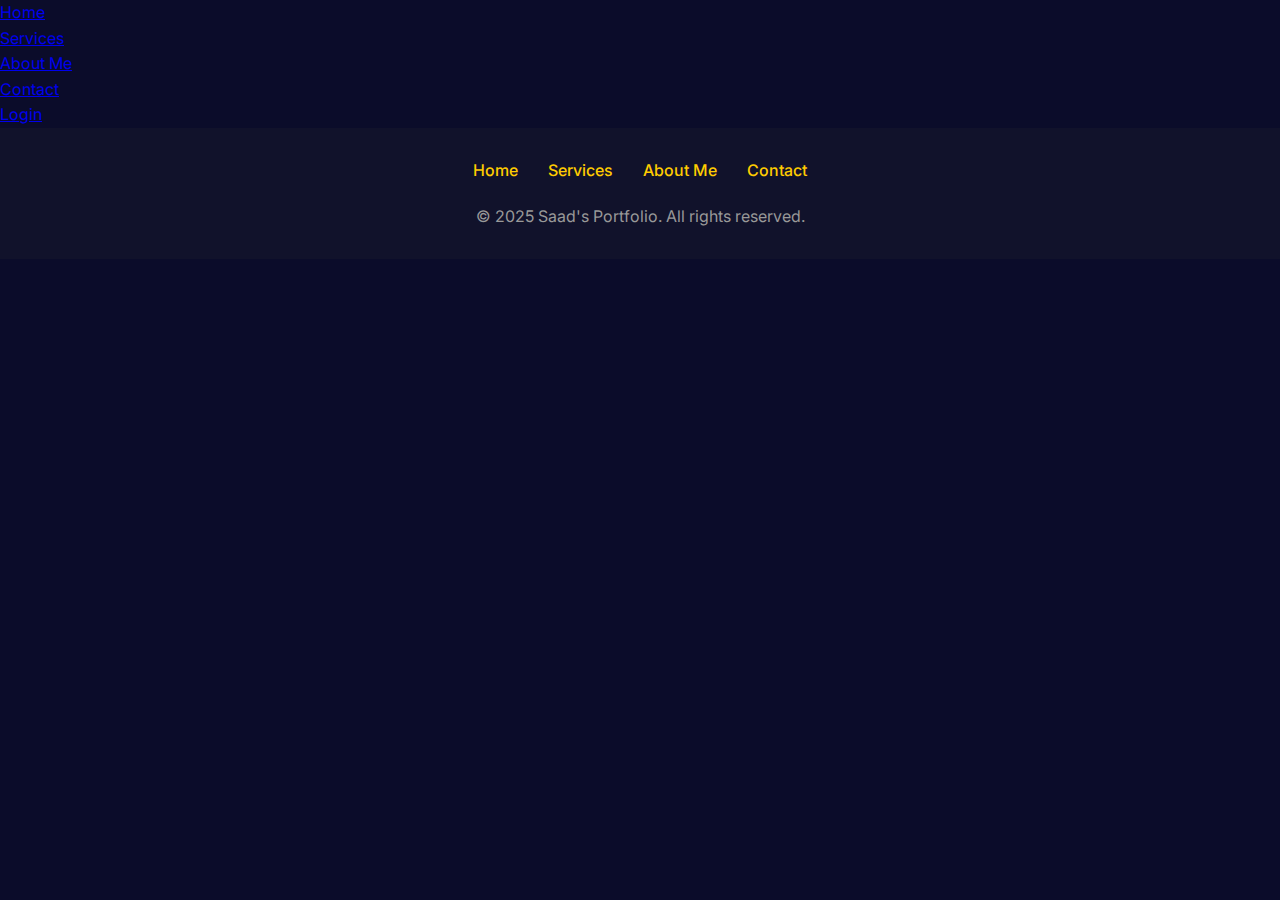
<file: login.html>
<!DOCTYPE html>
<html lang="en">

<head>
    <meta charset="UTF-8" />
    <meta http-equiv="X-UA-Compatible" content="IE=edge" />
    <meta name="viewport" content="width=device-width, initial-scale=1.0" />
    <title>Saad Shaikh | Developer Portfolio</title>

    <link rel="preconnect" href="https://fonts.googleapis.com" />
    <link rel="preconnect" href="https://fonts.gstatic.com" crossorigin />
    <link href="https://fonts.googleapis.com/css2?family=Inter:wght@400;700&display=swap" rel="stylesheet" />
    <link href="https://cdnjs.cloudflare.com/ajax/libs/font-awesome/6.4.0/css/all.min.css" rel="stylesheet" />
    <link href="portfoliocss.css" rel="stylesheet">
    <script src="portjs.js"></script>
</head>

<body>


<div id="loginpage" class="custom-modal-login">
        <div class="custom-modal-content">
            <div class="form-container">
                <div class="form-box">
                    <div class="form-icon">
                        <i class="fas fa-sign-in-alt"></i>
                    </div>
                    <h2>Welcome!</h2>
                    <p>Sign in to your account</p>

                    <label>Name</label>
                    <input type="text" placeholder="Enter your name" required>

                    <label>Password</label>
                    <input type="password" placeholder="Enter your password" required>

                    <div class="form-options">
                        <label><input type="checkbox"> remember me?</label>
                        <a href="#">forgot password?</a>
                    </div>

                    <button type="submit" class="btn primary">
                        Login <i class="fas fa-arrow-right"></i>
                    </button>
                </div>
            </div>
            <p>Please login to see more features.</p>
            <div class="modal-buttons">

                <button onclick="closeLoginModalpage()">Cancel</button>
            </div>
        </div>
    </div>





    <header>


        <nav>
            <ul>
                <li><a href="#home" onclick="redirectTohome()">Home</a></li>
                <li><a href="#service" onclick="redirectToServices()">Services</a></li>
                <li><a href="#about" onclick="redirectToAboutme()">About Me</a></li>
                <li><a href="#contact" onclick="redirectToContact()">Contact</a></li>
                <li><a href="#login" onclick="redirectTohome()">Login</a></li>
            </ul>
        </nav>
    </header>

 


    <footer>
        <div class="footer-links">
            <a href="#home" onclick="redirectTohome()">Home</a>
            <a href="#service" onclick="redirectToServices()">Services</a>
            <a href="#about" onclick="redirectToAboutme()">About Me</a>
            <a href="#contact" onclick="redirectToContact()">Contact</a>
        </div>
        <p>&copy; 2025 Saad's Portfolio. All rights reserved.</p>
    </footer>

</body>

</html>
</file>
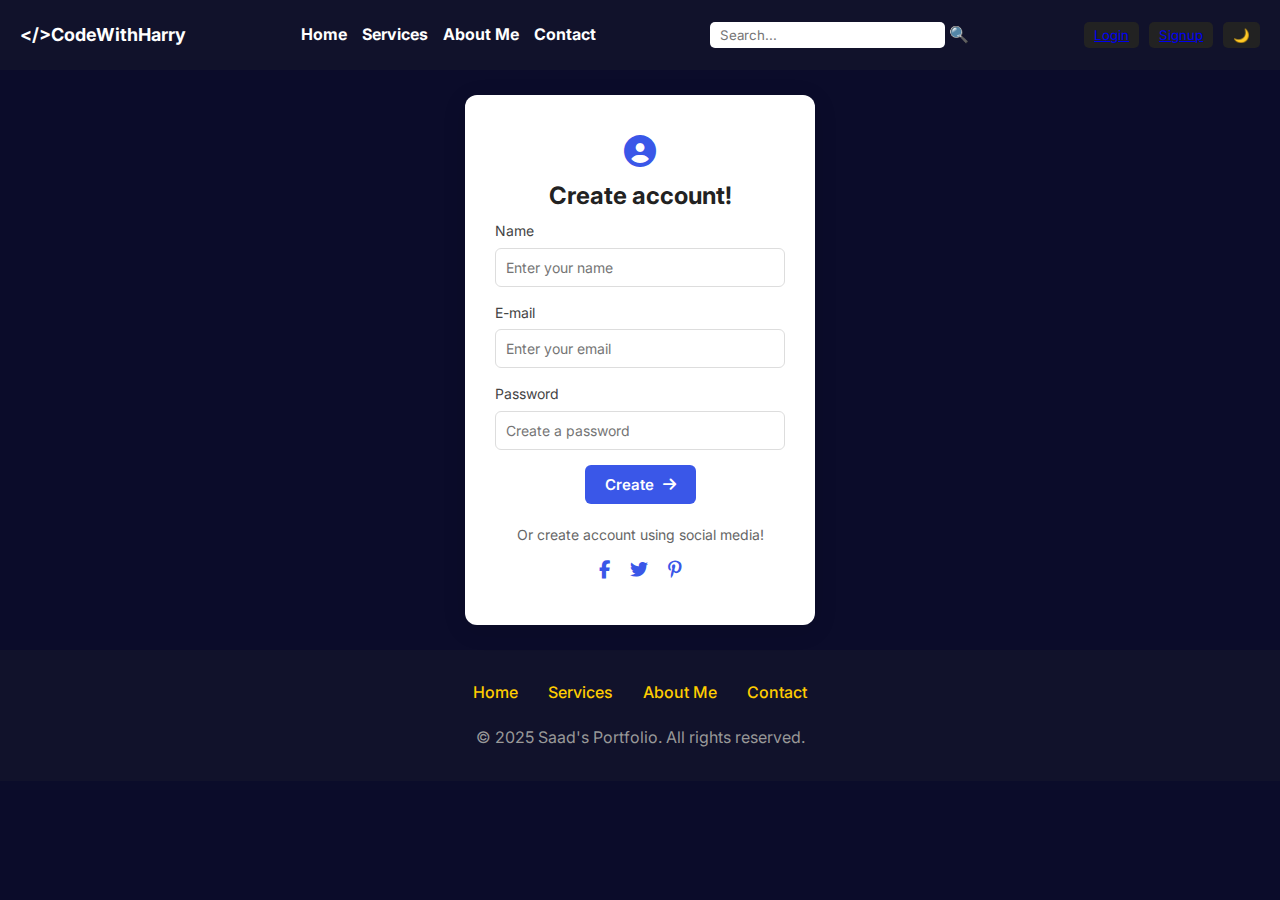
<file: signup.html>
<!DOCTYPE html>
<html lang="en">

<head>
    <meta charset="UTF-8" />
    <meta http-equiv="X-UA-Compatible" content="IE=edge" />
    <meta name="viewport" content="width=device-width, initial-scale=1.0" />
    <title>Saad Shaikh | Developer Portfolio</title>

    <link href="portfoliocss.css" rel="stylesheet">
    <script src="portjs.js"></script>


</head>
<body>
<header class="navbar">
  <div class="logo"> &lt;/&gt;<span>CodeWithHarry</span> </div>

  <!-- Desktop Menu -->
  <nav class="nav-links">
<a href="portfolio.html#home">Home</a>
  <a href="portfolio.html#service">Services</a>
  <a href="portfolio.html#about">About Me</a>
  <a href="portfolio.html#contact">Contact</a>
  </nav>

  <!-- Search Bar -->
  <div class="search-container">
    <input type="text" placeholder="Search...">
    <span class="search-icon">🔍</span>
  </div>

  <!-- Buttons -->
  <div class="nav-buttons">
    <button class="btn"><a href="login.html" onclick="" >Login</a></button>
    <button class="btn signup"><a href="signup.html" onclick="" >Signup</a></button>
    <button class="btn dark-mode">🌙</button>
  </div>

  <!-- Mobile Icons -->
  <div class="mobile-icons">
    <span class="search-icon">🔍</span>
    <span class="menu-icon" id="menuBtn">☰</span>
  </div>

  <!-- Mobile Sidebar -->
<div class="sidebar" id="sidebar">
  <div class="sidebar-header">
    <span>CodeWithHarry</span>
    <span id="closeSidebar">✖</span>
  </div>
  <a href="portfolio.html#home">Home</a>
  <a href="portfolio.html#services">Services</a>
  <a href="portfolio.html#about">About Me</a>
  <a href="portfolio.html#contact">Contact</a>
  
  <div class="sidebar-buttons">
    <button class="btn">Login</button>
    <button class="btn signup">Signup</button>
    <button class="btn dark-mode">🌙</button>
  </div>
</div>
</header>



  <div class="form-container">
    <form class="form-box">
      <div class="form-icon">
        <i class="fas fa-user-circle"></i>
      </div>
      <h2>Create account!</h2>

      <label>Name</label>
      <input type="text" placeholder="Enter your name" required>

      <label>E-mail</label>
      <input type="email" placeholder="Enter your email" required>

      <label>Password</label>
      <input type="password" placeholder="Create a password" required>

      <button type="submit" class="btn primary">
        Create <i class="fas fa-arrow-right"></i>
      </button>

      <div class="social-text">Or create account using social media!</div>
      <div class="social-icons">
        <a href="#"><i class="fab fa-facebook-f"></i></a>
        <a href="#"><i class="fab fa-twitter"></i></a>
        <a href="#"><i class="fab fa-pinterest-p"></i></a>
      </div>
    </form>
  </div>


  <footer>
        <div class="footer-links">
            <a href="#home">Home</a>
            <a href="#service">Services</a>
            <a href="#about">About Me</a>
            <a href="#contact">Contact</a>
        </div>
        <p>&copy; 2025 Saad's Portfolio. All rights reserved.</p>
    </footer>
</body>
</html>
</file>
<file: portfoliocss.css>
@import url(https://fonts.googleapis.com/css2?family=Inter:wght@400;700&display=swap);
@import url(https://cdnjs.cloudflare.com/ajax/libs/font-awesome/6.4.0/css/all.min.css);

* {
   margin: 0;
   padding: 0;
   box-sizing: border-box;
   font-family: 'Inter', sans-serif;
   scroll-behavior: smooth;
 }

 section {
   scroll-margin-top: 70px;
   /* Ensures full section visibility below fixed header */
 }

 * {
   scrollbar-width: none;

 }

 body {
   background-color: #0b0c2a;
   color: #ffffff;
   line-height: 1.6;
 }

 .navbar {
  display: flex;
  align-items: center;
  justify-content: space-between;
  background: #0d0f17;
  padding: 10px 20px;
  position: fixed; /* fixed at top */
  top: 0;
  left: 0;
  width: 100%;
  z-index: 1000;
  height: 70px;
  background: #11122b;
}

.logo {
  font-weight: bold;
  font-size: 18px;
}
.logo span {
  color: #fff;
}

.nav-links {
  display: flex;
   gap: 15px;
}
 
.nav-links a {
   text-decoration: none;
   color: white;
   font-weight: bold;
   transition: color 0.3s ease;
}
.nav-links a:hover {
   color: #ffcc00;
 }

.search-container input {
  padding: 5px 10px;
  border: none;
  border-radius: 5px;
}

.nav-buttons {
  color: white;
   font-weight: bold;
   transition: color 0.3s ease;
  display: flex;
  gap: 10px;
}

.btn {
  background: #222;
  color: white;
  border: none;
  padding: 5px 10px;
  border-radius: 5px;
  cursor: pointer;
}

.signup {
  color: lightblue;
}

.mobile-icons {
  display: none;
  gap: 10px;
  font-size: 20px;
  cursor: pointer;
}

/* Sidebar */
.sidebar {
  position: fixed;
  top: 0;
  right: -250px;
  width: 250px;
  height: 100%;
  background: #0d0f17;
  padding: 20px;
  transition: 0.3s;
  display: flex;
  flex-direction: column;
  gap: 15px;
}

.sidebar a {
  color: white;
  text-decoration: none;
}

.sidebar-header {
  display: flex;
  justify-content: space-between;
  align-items: center;
}

.sidebar-buttons {
  margin-top: auto;
  display: flex;
  gap: 10px;
  flex-wrap: wrap;
}

/* Responsive */
@media (max-width: 768px) {
  .nav-links, .search-container, .nav-buttons {
    display: none;
  }
  .mobile-icons {
    display: flex;
  }
}

 main {
   padding-top: 0px;
 }

 .first-section {
   background-image: url('pexels-ekrulila-2255355.jpg');
   background-size: cover;
   background-position: center;
   min-height: 100vh;
   text-align: center;
   display: flex;
   flex-direction: column;
   justify-content: center;
   /* padding: 60px; */
 }

 .first-section h1 {
   font-size: 3rem;
   color: white;

 }

 .first-section p {
   font-size: 1.1rem;
   max-width: 800px;
   margin: 20px auto;
   padding-bottom: 30px;
 }

 .harsh-btn-1 {
   background-color: #ffcc00;
   color: #111;
   border: none;
   padding: 15px 25px 15px 40px;
   border-radius: 25px;
   cursor: pointer;
   font-weight: bold;
   margin-top: 20px;
   width: fit-content;
   min-width: unset;
   font-size: 18px;
   transition: all 0.3s ease;
   box-shadow: 0 0 0 transparent;
   display: block;
   margin-left: auto;
   margin-right: auto;
 }

 .harsh-btn-1:hover {
   box-shadow: 0 0 12px #686350;
   background-color: #ffcc00;
 }

 .harsh-btn-1::after {
   content: '...';
   opacity: 0;
   transition: opacity 0.3s ease, transform 0.3s ease;
   display: inline-block;
   transform: translateX(-5px);
 }

 .harsh-btn-1:hover::after {
   opacity: 1;
   transform: translateX(5px);
 }

 section {
   padding: 100px 60px;
 }

 .second-section {
   background-color: #1c1e3b;
 }

 .third-section {
   padding: 100px 0 124px;
   background-color: #1c1e3b;

 }

 .second-section h1 {
   text-align: center;
   margin-bottom: 40px;
   color: #ffcc00;
 }

 .services-container {
   display: flex;
   flex-wrap: wrap;
   justify-content: center;
   gap: 40px;
 }

 .card {
   background: #292c4b;
   border-radius: 12px;
   padding: 30px;
   width: 300px;
   text-align: center;
   transition: transform 0.3s ease;
 }

 .card:hover {
   transform: translateY(-10px);
 }

 .card img {
   height: 100px;
   margin-bottom: 20px;
 }

 .card h2 {
   color: #ffcc00;
   margin-bottom: 15px;
 }

 .card p {
   font-size: 0.95rem;
   color: #ccc;
 }

 .card a {
   display: inline-block;
   margin-top: 15px;
   color: #ffcc00;
   text-decoration: none;
 }

 .card a::after {
   content: ' →';
   opacity: 0;
   transition: opacity 0.3s ease, transform 0.3s ease;
   display: inline-block;
   transform: translateX(-5px);
 }

 .card a:hover::after {
   opacity: 1;
   transform: translateX(5px);
 }

 .work-section {
   background-color: #11122b;
   color: white;
 }

 .work-section h1 {
   text-align: center;
   font-size: 1.5rem;
   color: #ffcc00;
   margin-bottom: 40px;
 }

 .projects-container {
   display: flex;
   flex-wrap: wrap;
   justify-content: center;
   gap: 40px;
 }

 .project-card {
   background: #22254c;
   border-radius: 10px;
   padding: 20px;
   width: 280px;
   text-align: center;
 }

 .project-card h3 {
   color: #ffcc00;
   margin-bottom: 10px;
 }

 .project-card p {
   color: #ccc;
   font-size: 0.95rem;
 }


 .third-section h1 {
   text-align: center;
   margin-bottom: 40px;
   color: #ffcc00;
 }

 .contact-card {
   max-width: 700px;
   background: #292c4b;
   margin: auto;
   padding: 40px;
   border-radius: 12px;
   text-align: center;
 }

 .contact-card p {
   margin: 20px 0;
   color: #ccc;
 }

 .container {
   width: 90%;
   max-width: 1200px;
   margin: auto;
 }

 .hero {
   padding: 5px 0 30px;
   background-color: #1f1f2b;
 }

 .hero-content {
   display: flex;
   flex-wrap: wrap;
   align-items: center;
   justify-content: space-between;
 }

 .left {
   flex: 1;
   max-width: 550px;
 }

 .intro {
   font-size: 20px;
   color: #aaaaaa;
 }

 .name {
   font-size: 48px;
   color: #ffffff;
   margin: 10px 0;
 }

 .tagline {
   color: #bbbbbb;
   margin-bottom: 20px;
 }

 .services h3 {
   color: #fdd835;
 }

 .services p {
   color: #dddddd;
   margin-bottom: 20px;
 }

 .social-iconss a {
   color: #fdd835;
   font-size: 18px;
   margin-right: 15px;
   text-decoration: none;
 }

 .right img {
   width: 100%;
   max-width: 300px;
   border-radius: 12px;
 }

 .brands {
   display: flex;
   justify-content: center;
   gap: 30px;
   margin-top: -5px;
 }

 .brands img {
   width: 48px;
 }

 .services-section {
   padding: 50px 0;
   text-align: center;
 }

 .services-section h2 {
   font-size: 32px;
   margin-bottom: 10px;
 }

 .services-section .desc {
   color: #cccccc;
   margin-bottom: 30px;
 }

 .stats {
   display: flex;
   justify-content: center;
   gap: 60px;
   margin-bottom: 30px;
 }

 .stats div {
   font-size: 16px;
   color: #dddddd;
 }

 .project-types {
   display: flex;
   gap: 20px;
   justify-content: center;
   flex-wrap: wrap;
 }

 .box {
   background-color: #2d2d3f;
   padding: 20px;
   border-radius: 12px;
   width: 250px;
   text-align: left;
 }

 .box h3 {
   color: #fdd835;
 }

 .box p {
   color: #bbbbbb;
 }




 footer {
   background-color: #11122b;
   padding: 30px;
   color: #999;
   text-align: center;
 }

 .footer-links {
   display: flex;
   justify-content: center;
   gap: 30px;
   margin-bottom: 20px;
 }

 .footer-links a {
   color: #ffcc00;
   text-decoration: none;
   font-weight: 500;
 }

 .footer-links a:hover {
   text-decoration: underline;
 }


 /* Custom Modal Styles */
 .custom-modal {
   display: none;
   position: fixed;
   z-index: 9999;
   left: 0;
   top: 0;
   width: 100%;
   height: 100%;
   background: rgba(0, 0, 0, 0.6);
   justify-content: center;
   align-items: center;
 }

 .custom-modal-content {
   background: #fff;
   color: #222;
   padding: 30px 25px;
   border-radius: 12px;
   text-align: center;
   width: 90%;
   max-width: 400px;
   box-shadow: 0 5px 15px rgba(0, 0, 0, 0.3);
   animation: fadeIn 0.3s ease-in-out;
 }

 .custom-modal-content h2 {
   margin-bottom: 10px;
   color: #333;
 }

 .modal-buttons {
   margin-top: 20px;
   display: flex;
   justify-content: space-around;
 }

 .modal-buttons button {
   padding: 10px 20px;
   font-weight: bold;
   border: none;
   border-radius: 6px;
   cursor: pointer;
   transition: all 0.2s ease-in-out;
 }

 .modal-buttons button:first-child {
   background-color: #4CAF50;
   color: white;
 }

 .modal-buttons button:last-child {
   background-color: #f44336;
   color: white;
 }

 .modal-buttons button:hover {
   opacity: 0.9;
 }

 @keyframes fadeIn {
   from {
     opacity: 0;
     transform: scale(0.9);
   }

   to {
     opacity: 1;
     transform: scale(1);
   }
 }

 .custom-modal-content a {
   position: relative;
   top: -15px;
   left: 173px;
   text-decoration: none;
 }

 .modal-buttonsses {
   margin-top: 20px;
   display: flex;
   justify-content: space-evenly;
 }

 .modal-buttonsses button {
   padding: 10px 20px;
   font-weight: bold;
   border: none;
   border-radius: 6px;
   cursor: pointer;
   transition: all 0.2s ease-in-out;
 }

 .modal-buttonsses button:first-child {
   padding: 10px 25px;
   background-color: #4CAF50;
   color: white;
 }

 .modal-buttonsses button:last-child {
   background-color: #f44336;
   color: white;
 }

 .modal-buttonsses button:hover {
   opacity: 0.9;
 }

 @keyframes fadeIn {
   from {
     opacity: 0;
     transform: scale(0.9);
   }

   to {
     opacity: 1;
     transform: scale(1);
   }
 }



 /* Custom Modal Styles */
 .custom-modal-login {
   display: none;
   position: fixed;
   z-index: 9999;
   left: 0;
   top: 0;
   width: 100%;
   height: 100%;
   background: rgba(0, 0, 0, 0.6);
   justify-content: center;
   align-items: center;
 }

 .custom-modal-login-content {
   background: #fff;
   color: #222;
   padding: 30px 25px;
   border-radius: 12px;
   text-align: center;
   width: 90%;
   max-width: 400px;
   box-shadow: 0 5px 15px rgba(0, 0, 0, 0.3);
   animation: fadeIn 0.3s ease-in-out;
 }

 .custom-modal-login-content h2 {
   margin-bottom: 10px;
   color: #333;
 }

 .modal-buttons {
   margin-top: 20px;
   display: flex;
   justify-content: space-around;
 }

 .modal-buttons button {
   padding: 10px 20px;
   font-weight: bold;
   border: none;
   border-radius: 6px;
   cursor: pointer;
   transition: all 0.2s ease-in-out;
 }

 .modal-buttons button:first-child {
   background-color: #4CAF50;
   color: white;
 }

 .modal-buttons button:last-child {
   padding: 10px;
   position: relative;
   top: -40px;
   left: 175px;
   background-color: white;
   color: gray;
 }

 .modal-buttons button:hover {
   opacity: 0.9;
 }

 @keyframes fadeIn {
   from {
     opacity: 0;
     transform: scale(0.9);
   }

   to {
     opacity: 1;
     transform: scale(1);
   }
 }


 /* login and signup pages css  */


.form-container {
    position: relative;
    top: 35px;
    display: flex;
    justify-content: center;
    align-items: center;
    padding: 60px;
}

.form-box {
  background: #fff;
  padding: 40px 30px;
  border-radius: 12px;
  width: 100%;
  max-width: 350px;
  box-shadow: 0 5px 25px rgba(0,0,0,0.1);
  text-align: center;
}

.form-icon i {
  font-size: 32px;
  color: #3a57e8;
  margin-bottom: 10px;
}

.form-box h2 {
  font-size: 24px;
  font-weight: 700;
  margin-bottom: 5px;
  color: #222;
}

.form-box p {
  font-size: 14px;
  margin-bottom: 20px;
  color: #666;
}

.form-box label {
  display: block;
  text-align: left;
  margin-bottom: 5px;
  font-size: 14px;
  color: #444;
}

.form-box input {
  width: 100%;
  padding: 10px;
  border: 1px solid #ddd;
  border-radius: 6px;
  margin-bottom: 15px;
  font-size: 14px;
}

.form-options {
  display: flex;
  justify-content: space-between;
  align-items: center;
  font-size: 13px;
  margin-bottom: 20px;
}

.form-options a {
  color: #3a57e8;
  text-decoration: none;
}

.btn.primary {
  background-color: #3a57e8;
  color: white;
  padding: 10px 20px;
  border: none;
  border-radius: 6px;
  font-size: 15px;
  font-weight: 600;
  cursor: pointer;
  transition: background 0.3s ease;
}

.btn.primary i {
  margin-left: 5px;
}

.btn.primary:hover {
  background-color: #2f47c5;
}

.social-text {
  font-size: 14px;
  margin: 20px 0 10px;
  color: #666;
}

.social-icons {
  display: flex;
  justify-content: center;
  gap: 20px;
}

.social-icons a {
  font-size: 18px;
  color: #3a57e8;
  transition: color 0.2s;
}

.social-icons a:hover {
  color: #222;
}
</file>
